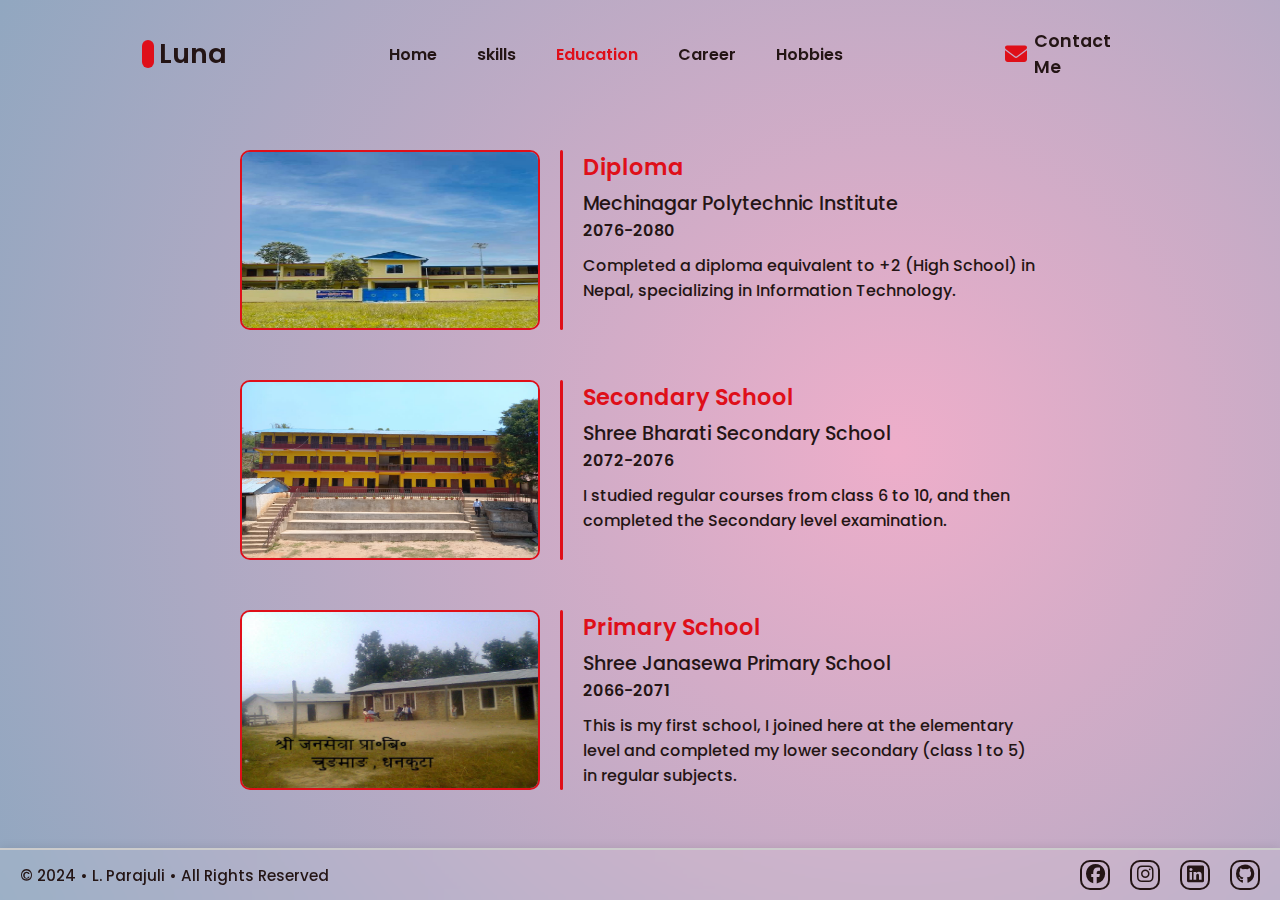
<file: SRC/pages/education.html>
<!DOCTYPE html>
<html>

<head>
    <meta charset="utf-8">
    <meta name="viewport" content="width=device-width, initial-scale=1">
    <title>Education</title>
    <link rel="stylesheet" type="text/css" href="../style/style.css">
    <link rel="icon" href="/Assets/favicons/favicon.png" type="image/png" sizes="32x32">

    <link rel="stylesheet" href="https://cdnjs.cloudflare.com/ajax/libs/font-awesome/6.2.0/css/all.min.css">
    <link rel="stylesheet" href="https://unpkg.com/boxicons@latest/css/boxicons.min.css">

</head>

<body>


    <header class="header" id="header">
        <a href="../../index.html" class="logo"><span class="main-icon"></span><span>Luna</span></a>

        <div class="navbar">
            <a href="/index.html">Home</a>
            <a href="./skills.html">skills</a>
            <a href="./education.html" class="active">Education</a>
            <!-- <a href="./gallery.html">Gallery</a> -->
            <a href="./career.html">Career</a>
            <a href="./hobbies.html">Hobbies</a>
            <!-- <a href="./testimonials.html">Testimonials</a> -->
        </div>

        <div class="main">
            <a href="./contact.html" class="user main-items"><i class="fas fa-envelope cm-icon"></i>Contact Me</a>
            <div class="main-items menu-icon-container" id="menu-icon-js">
                <div class="bx bx-menu" id="menu-icon"></div>
            </div>
        </div>
    </header>


    <div class="page">
        <main class="education-main">
            <div class="education-section">
                <div class="study study-first">
                    <div class="image">
                        <img src="/Assets/education/three.jpg" alt="Diploma">
                    </div>
                    <div class="line"></div>
                    <div class="texts">
                        <div class="header">Diploma</div>
                        <div class="name">Mechinagar Polytechnic Institute</div>
                        <div class="year">2076-2080</div> 
                        <div class="text">Completed a diploma equivalent to +2 (High School) in Nepal, specializing in Information Technology.</div>
                    </div>
                </div>
    
                <div class="study study-second">
                    <div class="image">
                        <img src="/Assets/education/two.jpg" alt="Secondary School">
                    </div>
                    <div class="line"></div>
                    <div class="texts">
                        <div class="header">Secondary School</div>
                        <div class="name">Shree Bharati Secondary School</div>
                        <div class="year">2072-2076</div>
                        <div class="text">I studied regular courses from class 6 to 10, and then completed the Secondary level examination.</div>
                    </div>
                </div> 
                
                <div class="study study-third">
                    <div class="image">
                        <img src="/Assets/education/one.jpg" alt="Primary School">
                    </div>
                    <div class="line"></div>
                    <div class="texts">
                        <div class="header">Primary School</div>
                        <div class="name">Shree Janasewa Primary School</div>
                        <div class="year">2066-2071</div>
                        <div class="text">This is my first school, I joined here at the elementary level and completed my lower secondary (class 1 to 5) in regular subjects.</div>
                    </div>
                </div>
            </div>
        </main>
        
        <footer class="footer">
            <div class="left">
                &copy; 2024 • L. Parajuli • All Rights Reserved
            </div>
            <div class="right">
                <div class="social"><a href="https://www.facebook.com/profile.php?id=100075843986824" target="_blank"><i class="fa-brands fa-facebook"></i></a></div>
                <div class="social"><a href="https://www.instagram.com/namita_parajuli/" target="_blank"><i class="fa-brands fa-instagram"></i></a></div>
                <div class="social"><a href="https://www.linkedin.com/in/namita-parajuli-858a792b1/" target="_blank"><i class="fa-brands fa-linkedin"></i></a></div>
                <div class="social"><a href="https://github.com/Namita55517" target="_blank"><i class="fa-brands fa-github"></i></a></div>
            </div>
        </footer>
    </div>
    
   




    <div class="nav-touch-close" id="nav-tc-js"></div>

    <script type="text/javascript" src="../script/script.js"></script>

</body>

</html>
</file>
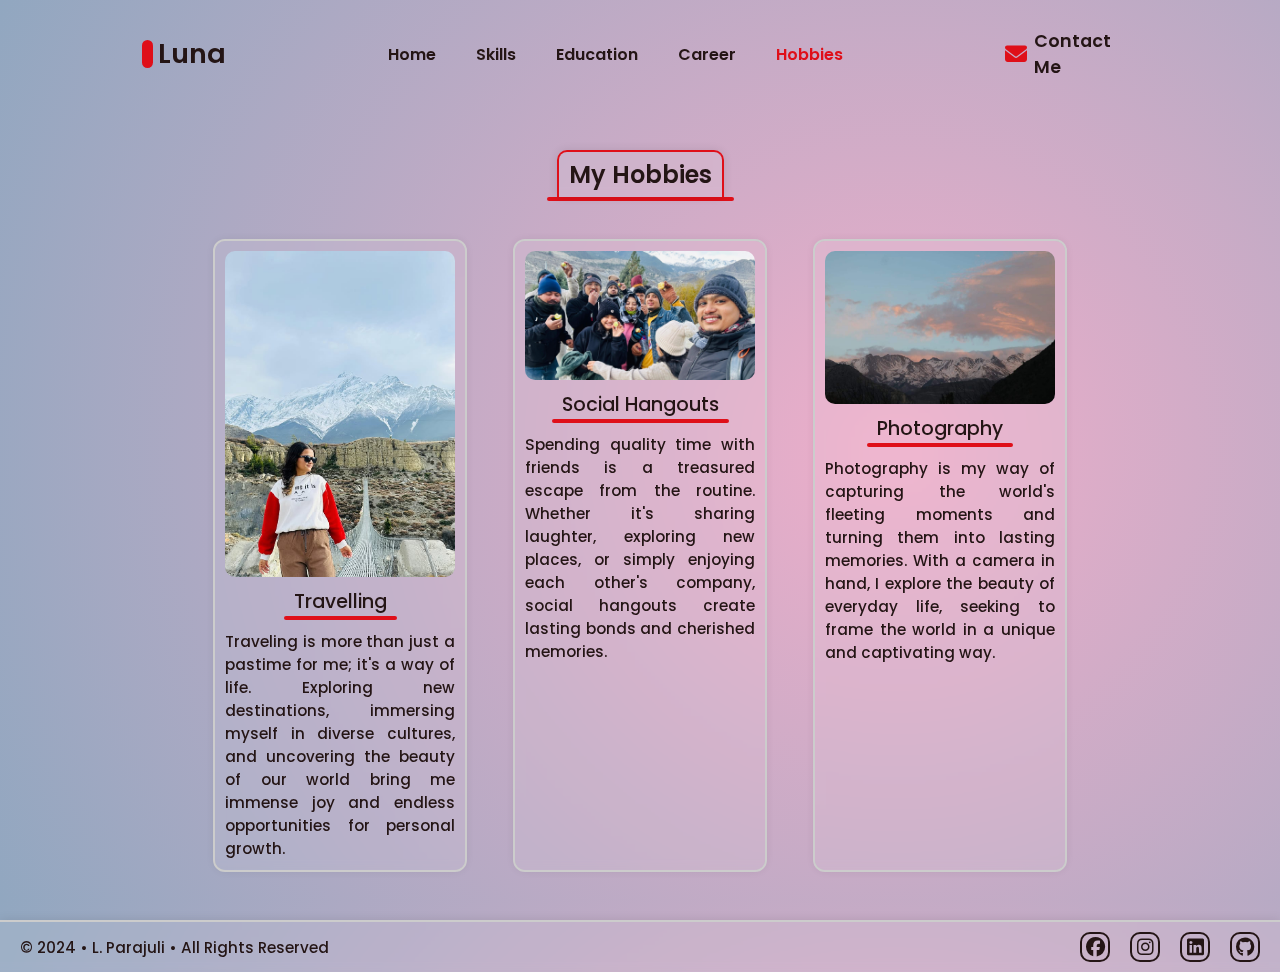
<file: SRC/pages/hobbies.html>
<!DOCTYPE html>
<html>


<head>
    <meta charset="utf-8">
    <meta name="viewport" content="width=device-width, initial-scale=1">
    <title>Career</title>
    <link rel="stylesheet" type="text/css" href="../style/style.css">
    <link rel="icon" href="/Assets/favicons/favicon.png" type="image/png" sizes="32x32">

    <link rel="stylesheet" href="https://cdnjs.cloudflare.com/ajax/libs/font-awesome/6.2.0/css/all.min.css">
    <link rel="stylesheet" href="https://unpkg.com/boxicons@latest/css/boxicons.min.css">
</head>


<body>
    <header class="header" id="header">
        <a href="../../index.html" class="logo"><span class="main-icon"></span><span>Luna</span></a>

        <div class="navbar">
            <a href="/index.html">Home</a>
            <a href="./skills.html">Skills</a>
            <a href="./education.html">Education</a>
            <a href="./career.html">Career</a>
            <a href="./hobbies.html" class="active">Hobbies</a>
        </div>

        <div class="main">
            <a href="contact.html" class="user main-items"><i class="fas fa-envelope cm-icon"></i>Contact Me</a>
            <div class="main-items menu-icon-container" id="menu-icon-js">
                <div class="bx bx-menu" id="menu-icon"></div>
            </div>
        </div>
    </header>

    <div class="page">
        <main class="hobbies-main">
            <div class="hobbies-section">
                <div class="hobbies-header">
                    <div class="header-text">My Hobbies</div>
                    <div class="header-line"></div>
                </div>
                <div class="section">
                    <div class="hobbies">
                        <div class="image">
                            <img src="/Assets/hobbies/travelling.jpeg" alt="Travelling">
                        </div>
                        <div class="header">
                            <div class="header-text">Travelling</div>
                            <div class="header-line"></div>
                        </div>
                        <div class="text">
                            Traveling is more than just a pastime for me; it's a way of life. Exploring new destinations,
                            immersing myself in diverse cultures, and uncovering the beauty of our world bring me immense
                            joy and endless opportunities for personal growth.
                        </div>
                    </div>

                    <!-- <div class="hobbies">
                        <!-- <div class="image">
                            <img src="/Assets/hobbies/swimming.jpg" alt="Swimming">
                        </div> -->
                        <!-- <div class="header">
                            <div class="header-text">Swimming</div>
                            <div class="header-line"></div>
                        </div>
                        <div class="text">
                            Swimming is my ultimate escape. The feeling of gliding through the water, weightless and
                            free, is truly unparalleled. Whether it's in the calm waters of a pool or the waves of the
                            open sea, swimming rejuvenates my body and soul.
                        </div>
                    </div>  -->

                    <div class="hobbies">
                        <div class="image">
                            <img src="/Assets/hobbies/social adventures.jpg" alt="Social Hangouts">
                        </div>
                        <div class="header">
                            <div class="header-text">Social Hangouts</div>
                            <div class="header-line"></div>
                        </div>
                        <div class="text">
                            Spending quality time with friends is a treasured escape from the routine. Whether it's
                            sharing laughter, exploring new places, or simply enjoying each other's company, social
                            hangouts create lasting bonds and cherished memories.
                        </div>
                    </div>

                    <div class="hobbies">
                        <div class="image">
                            <img src="/Assets/hobbies/photography.jpeg" alt="Photography">
                        </div>
                        <div class="header">
                            <div class="header-text">Photography</div>
                            <div class="header-line"></div>
                        </div>
                        <div class="text">
                            Photography is my way of capturing the world's fleeting moments and turning them into
                            lasting memories. With a camera in hand, I explore the beauty of everyday life, seeking to
                            frame the world in a unique and captivating way.
                        </div>
                    </div>
                </div>
            </div>
        </main>
        <footer class="footer">
            <div class="left">
                &copy; 2024 • L. Parajuli • All Rights Reserved
            </div>
            <div class="right">
                <div class="social"><a href="https://www.facebook.com/profile.php?id=100075843986824" target="_blank"><i
                            class="fa-brands fa-facebook"></i></a></div>
                <div class="social"><a href="https://www.instagram.com/namita_parajuli/" target="_blank"><i class="fa-brands fa-instagram"></i></a></div>
                <div class="social"><a href="https://www.linkedin.com/in/namita-parajuli-858a792b1/" target="_blank"><i class="fa-brands fa-linkedin"></i></a></div>
                <div class="social"><a href="https://github.com/Namita55517" target="_blank"><i class="fa-brands fa-github"></i></a></div>
            </div>
        </footer>
    </div>

    <script type="text/javascript" src="../script/script.js"></script>
</body>

</html>
</file>
<file: SRC/style/style.css>
@import url('https://fonts.googleapis.com/css2?family=Poppins:wght@300;400;500;600;700&display=swap');

* {
	padding: 0;
	margin: 0;
	box-sizing: border-box;
	font-family: 'Poppins', sans-serif;
	text-decoration: none;
	list-style: none;
}

/* img {
	
} */

:root {
	/* --bg-color: radial-gradient(circle at 60% 50%, rgba(238,174,202,1) 0%, rgb(127, 172, 224) 100%); */
	--bg-color: radial-gradient(circle at 70% 50%, rgba(238, 174, 202, 1) 0%, rgb(145, 167, 192) 100%);
	--text-color: #241515;
	--main-color: rgb(223, 15, 25);
	/* --main-color: hsl(250, 52%, 36%); */
}

body {
	min-height: 100vh;
	/* position: relative;
	top: 150px; */
	background: var(--bg-color);
	color: var(--text-color);
}

header {
	position: fixed;
	/* position: relative; */
	width: 100%;
	top: 0;
	right: 0;
	z-index: 117;
	display: flex;
	align-items: center;
	/* justify-content: space-between; */
	justify-content: space-evenly;
	background: transparent;
	/* padding: 28px 12%; */
	padding: 28px 0px;
	transition: all .50s ease;
	/* backdrop-filter: blur(4px); */
}
header.scrolled {
	backdrop-filter: blur(4px);
}
.logo {
	display: flex;
	align-items: center;
	/* margin-right: 25px; */
}

.logo .main-icon {
	width: 0.7rem;
	height: 1.7rem;
	margin-right: 5px;
	background-color: var(--main-color);
	border-radius: 50px;
}

.logo span {
	color: var(--text-color);
	font-size: 1.7rem;
	font-weight: 600;
}

.navbar {
	display: flex;
}

.navbar a {
	position: relative;
	color: var(--text-color);
	font-size: 5 rem;
	font-weight: 600;
	padding: 5px 0;
	margin: 0px 20px;
	transition: all .50s ease;
	display: flex;
	justify-content: center;
}

.navbar a::before {
	content: "";
	position: absolute;
	top: 0;
	width: 0px;
	height: 2px;
	border-radius: 10px;
	background-color: var(--text-color);
	transition: all 0.3s ease;
	opacity: 0;
}

.navbar a:hover::before {
	width: 100%;
	opacity: 1;
}

.navbar a:hover {
	color: var(--main-color);
	transform: scale(1.1);
}

.header .navbar a.active,
.header .main a.active {
	color: var(--main-color);
}


.header .main {
	display: flex;
	align-items: center;
	/* border: 2px solid; */
	/* margin-left: 25px; */
}

.header .main a {
	width: 132.4417px;
	/* width: fit-content; */
	justify-content: right;
	color: var(--text-color);
	font-size: 1.1rem;
	font-weight: 600;
	transition: all .50s ease;
}

.header .main .user .cm-icon {
	font-size: 22px;
}

.user {
	display: flex;
	align-items: center;
}

.user i {
	color: var(--main-color);
	font-size: 28px;
	margin-right: 7px;
}

.main a:hover {
	color: var(--main-color);
}

#menu-icon {
	font-size: 35px;
	color: var(--text-color);
	cursor: pointer;
	z-index: 114;
	display: none;
}

.about {
	/* position: relative;
	top: 150px; */
	width: 100%;
	padding-top: 150px;
	/* margin-top: 150px; */
	/* height: 100vh; */
	min-width: 250px;
	display: flex;
	justify-content: center;
	align-items: center;
}

.about-content {
	max-width: 1000px;
	padding: 0px 20px;
	display: flex;
	justify-content: center;
	align-items: center;
	flex-direction: row;
}

.column.left {
	text-align: left;
	/* padding-left: 20px; */
	max-width: 70%;
}

.column.right {
	order: 1;
	width: fit-content;
	display: flex;
	align-items: center;
	justify-content: left;
}


.column.right img {
	max-width: 250px;
	margin-left: 50px;
	border-radius: 20px 100px 20px 20px;
	box-shadow: 0 0 10px rgba(255, 87, 87, 0.2);

}

.about .text {
	font-size: 2rem;
	font-weight: bold;
	color: var(--text-color);
}

.about .iAm {
	color: #4e54c8;
}

.about p {
	font-size: 1.2rem;
	font-weight: 500;
	margin-top: 20px;
	color: var(--text-color);
}

.about .buttons {
	margin-top: 20px;
	display: flex;
	column-gap: 20px;
}

.about a {
	display: inline-block;
	/* margin-top: 20px; */
	padding: 10px 20px;
	background-color: var(--main-color);
	color: #fff;
	text-decoration: none;
	border-radius: 5px;
	font-size: 1rem;
	font-weight: 500;
	transition: 0.3s;
}

.about a:hover {
	background-color: #4e54c8;
}

.about .cm-button {
	color: var(--text-color);
	/* font-weight: 600; */
	background-color: transparent;
	outline: 2px solid var(--main-color);
}

.about .cm-button:hover {
	/* font-weight: 500; */
	color: white;
	outline: none;
}

.nav-touch-close {
	position: fixed;
	display: none;
	top: 0;
	width: 100%;
	height: 100%;
	background: rgba(255, 255, 255, 0.1);
	backdrop-filter: blur(4px);
	cursor: pointer;
	z-index: 100;
}

.nav-touch-close-open {
	display: block;
}

.nav-LR-TC {
	background: transparent;
	backdrop-filter: none;
}

@media (max-width: 1200px) {
	header {
		padding: 14px 2%;
		transition: .2s;
		justify-content: space-between;
	}

	.navbar a {
		padding: 5px 0;
		margin: 0px 20px;
	}
}

@media (max-width: 850px) {
	/* .about {
		display: inline;
	} */

	.about-content {
		/* position: relative; */
		display: block;
		padding: 0px;
		/* top: 100px; */
		max-width: 100%;
		height: 100%;
	}

	.about-content .column.left {
		max-width: 100%;
		margin-left: 20px;
		margin-right: 20px;
		padding: 0px;
		text-align: center;
	}


	.about-content .column.left .text {
		margin-top: 20px;
		font-size: 5rem;
	}

	.about-content .column.left p {
		margin: 0px;
		font-size: 1.1rem;
		margin-top: 10px;
	}

	.about .about-content .buttons {
		display: block;
		margin: 0px;
	}

	.about-content .column.left a {
		margin: 0px;
		margin-top: 20px;
		margin-right: 10px;
		margin-left: 10px;

	}

	.about-content .column.right {
		width: 100%;
		display: flex;
		justify-content: center;
		align-items: center;
	}

	.about-content .column.right img {
		margin: 0px;
	}
}

@media (max-width: 1100px) {
	.main .main-items {
		margin-right: 12px;
	}

	.main .menu-icon-container {
		position: relative;
		margin-right: 5px;
		width: 30px;
		height: 30px;
		border-radius: 5px;
		/* background: grey; */
		border: 2px solid #ccc;
		box-shadow: 0 0 10px rgba(0, 0, 0, 0.1);
		background: rgba(255, 255, 255, 0.1);
		backdrop-filter: blur(4px);
		cursor: pointer;
		display: flex;
		justify-content: center;
		align-items: center;
		z-index: 113;
	}

	.header .main a {
		width: 132.6px;
	}

	#menu-icon {
		display: block;
	}

	.navbar {
		position: absolute;
		top: 100%;
		right: -100%;
		width: auto;
		height: auto;
		/* background: grey; */
		border: 2px solid #ccc;
		box-shadow: 0 0 10px rgba(0, 0, 0, 0.1);
		background: rgba(255, 255, 255, 0.1);
		backdrop-filter: blur(4px);
		display: flex;
		flex-direction: column;
		justify-content: flex-start;
		align-items: center;
		border-radius: 10px;
		transition: all .50s ease;
	}

	.navbar a {
		display: block;
		margin: 12px 0;
		padding: 0px 25px;
		transition: all .50s ease;
	}

	.navbar a:before,
	.navbar a:after {
		display: none;
	}

	.navbar a:hover {
		color: var(--text-color);
		transform: translateY(5px);
	}

	/* .navbar a.active {
		color: var(--text-color);
	} */

	.navbar.open {
		right: 2%;
	}

}


.contact-main {
	width: 100%;
	/* height: 100vh; */
	padding-top: 150px;
	display: flex;
	align-items: center;
	justify-content: center;
}

.contact-main .contact-full {
	min-width: 570px;
	padding: 20px;
	padding-top: 0px;
	display: flex;
	align-items: center;
	justify-content: center;
}

.contact-main .mobile-show {
	position: absolute;
	visibility: hidden;
}

.contact-main .contact-section {
	width: 400px;
	min-width: 320px;
	color: var(--text-color);
	height: 400px;
	padding: 20px;
	position: relative;
	display: flex;
	flex-direction: column;
	justify-content: space-around;
	/* top: 40px; */
	border-top: 2px solid #ccc;
	border-bottom: 2px solid #ccc;
	border-left: 2px solid #ccc;
	border-radius: 10px 0px 0px 10px;
	box-shadow: 0 0 10px rgba(0, 0, 0, 0.1);
	background: rgba(255, 255, 255, 0.1);
	backdrop-filter: blur(4px);
}

.contact-main .contact-section .cs-item {
	display: flex;
	align-items: center;
}

.contact-main .contact-section .text {
	width: 200px;
	display: flex;
	flex-direction: column;
}

.contact-main .contact-section .icon {
	width: 70px;
	/* min-width: 70px; */
	height: 70px;
	border: 2.5px solid var(--main-color);
	border-radius: 100px;
	color: var(--main-color);
	font-size: 35px;
	display: flex;
	align-items: center;
	justify-content: center;
}

.contact-main .contact-section .placeHolder {
	width: fit-content;
	height: fit-content;
	display: flex;
	align-items: center;
	padding-left: 10px;
	font-size: 1.1rem;
	font-weight: 600;
	color: var(--main-color);
	/* background: lightcoral; */
}

.contact-main .contact-section .info {
	width: fit-content;
	height: fit-content;
	padding-left: 10px;
	/* font-size: large; */
	font-weight: 500;
	/* background: lightgoldenrodyellow; */
}


.contact-main .contact-form {
	width: 400px;
	min-width: 250px;
	position: relative;
	/* top: 40px; */
	text-align: center;
	padding: 20px;
	border: 2px solid #ccc;
	border-radius: 10px;
	color: var(--main-color);
	box-shadow: 0 0 10px rgba(0, 0, 0, 0.1);
	background: rgba(255, 255, 255, 0.1);
	backdrop-filter: blur(4px);
}

.contact-main .contact-section.csa-cs {
	border-right: 2px solid #ccc;
	border-radius: 10px;
}

.contact-main .contact-form.csa-cf {
	border-left: none;
	border-radius: 0px 10px 10px 0px;

}

.contact-main .contact-section .cs-top {
	width: 100%;
	padding-right: 15px;
	display: flex;
	flex-direction: column;
	/* justify-content: center; */
	align-items: center;
}

.contact-main .contact-section h1,
.contact-main .contact-form h1 {
	font-size: 1.5em;
	color: var(--text-color);
}

.contact-main .contact-section .border-line,
.contact-main .contact-form .border-line {
	width: 100%;
	height: 2px;
	background-color: var(--main-color);
}

.contact-main .contact-section .border-line {
	margin-bottom: 25px;
}

.contact-main .contact-form .contact-submit-after {
	/* height: 350px; */
	/* margin-top: 10px; */
	padding: 30px 0px 10px 0px;
	/* display: flex; */
	display: none;
	justify-content: center;
	align-items: center;
}

.contact-main .contact-form .form-section.hide {
	display: none;
}

.contact-main .contact-form .contact-submit-after.show {
	display: flex;
}

.contact-main .contact-form .contact-submit-after .box {
	/* background-color:cornsilk; */
	width: 335px;
	padding: 20px;
	border-radius: 10px;
	display: flex;
	flex-direction: column;
	justify-content: center;
	align-items: center;
	border: 2px solid #ccc;
	box-shadow: 0 0 10px rgba(0, 0, 0, 0.1);
	background: rgba(255, 255, 255, 0.1);
	backdrop-filter: blur(4px);

}

.contact-main .contact-form .contact-submit-after .csa-icon {
	font-size: 5rem;
	color: lightseagreen;
	margin-bottom: 20px;
}

.contact-main .contact-form .contact-submit-after .csa-text {
	font-size: 1.2rem;
	color: var(--text-color);
	font-weight: 500;
	margin-bottom: 10px;
}

.contact-main .contact-form .contact-submit-after .csa-ok {
	width: fit-content;
	color: white;
	font-size: 1.1rem;
	font-weight: 500;
	padding: 2px 8px;
	border-radius: 5px;
	cursor: pointer;
	background-color: var(--main-color);
	transition: 0.3s;
}

.contact-main .contact-form .contact-submit-after .csa-ok:hover {
	background-color: #4e54c8;
}

.contact-main .contact-form .name-section {
	margin-top: 25px;
}

.contact-main label {
	display: block;
	margin-bottom: 10px;
	color: var(--text-color);
	font-weight: 600;
}

.contact-main input[type="text"],
.contact-main input[type="email"],
.contact-main textarea {
	width: 100%;
	padding: 10px;
	margin-bottom: 20px;
	border: 1px solid #ccc;
	border-radius: 5px;
	font-size: 16px;
	outline: none;
}


.contact-main textarea {
	resize: none;
	margin-bottom: 0px;
}

.contact-main .contact-form .email-error,
.contact-main .contact-form .error {
	/* background-color: gray; */
	width: fit-content;
	display: none;
	justify-content: center;
	align-items: center;
	font-size: 1.1rem;
	border: 2px solid var(--main-color);
	border-radius: 5px;
	padding: 5px;
	margin: 10px auto 0px auto;
}

.contact-main .contact-form .error-show {
	display: flex;
}

.contact-main .contact-form .error-icon {
	font-size: 1.4rem;
	margin-right: 5px;
}


.contact-main button[type="submit"] {
	background-color: var(--main-color);
	color: white;
	padding: 10px 20px;
	border: none;
	border-radius: 5px;
	margin-top: 20px;
	font-size: 1rem;
	font-weight: 500;
	cursor: pointer;
	transition: 0.3s;
}

.contact-main button[type="submit"]:hover {
	background-color: #4e54c8;
}

.contact-main .contact-form .contact-button .line {
	display: inline-block;
	width: 15px;
	height: 15px;
	border-radius: 15px;
	background-color: var(--main-color);
}

.contact-main .contact-form .contact-button.loading {
	height: 55px;
	width: 97.7px;
	background-color: gray;
}

.contact-main .contact-form .contact-load {
	display: none;
}

.contact-main .contact-form .contact-load.show {
	display: block;
}

.contact-main .contact-form .contact-button .submit-text.hide {
	display: none;
}

.contact-main .contact-form .contact-load .line:nth-last-child(1) {
	animation: loadingA 1.5s 1s infinite;
}

.contact-main .contact-form .contact-load .line:nth-last-child(2) {
	animation: loadingA 1.5s 0.5s infinite;
}

.contact-main .contact-form .contact-load .line:nth-last-child(3) {
	animation: loadingA 1.5s 0s infinite;
}

@keyframes loadingA {
	0% {
		height: 15px;
	}

	50% {
		height: 35px;
	}

	100% {
		height: 15px;
	}
}

@media (max-width: 610px) {

	.contact-main {
		display: block;
	}

	.contact-main .contact-full {
		min-width: fit-content;
		display: block;
		padding: 0px;
		/* margin-left: auto;
		margin-right: auto; */
		/* position: relative;
		top: 100px; */
	}

	.contact-main .mobile-show {
		position: relative;
		visibility: visible;
	}

	.contact-main .contact-full .contact-section {
		width: 85%;
		min-width: 300px;
		height: fit-content;
		padding: 20px 0px 25px 15px;
		margin-right: auto;
		margin-left: auto;
		border-right: 2px solid #ccc;
		border-radius: 10px;
	}

	.contact-main .contact-section .cs-item {
		margin-bottom: 35px;
	}

	.contact-main .contact-section .cs-item.address {
		margin-bottom: 0px;
	}

	.contact-main .contact-section .icon {
		width: 50px;
		height: 50px;
		font-size: 25px;
	}

	.contact-main .contact-full .contact-form {
		margin-top: 25px;
		width: 85%;
		min-width: 300px;
		border-left: 2px solid #ccc;
		margin-right: auto;
		margin-left: auto;
		border-radius: 10px;
	}

	.contact-main .contact-form .contact-submit-after .box {
		width: auto;
	}


	.contact-main .contact-form .border-line {
		height: 2px;
	}

}

.skills-main {
	width: 100%;
	/* height: fit-content; */
	padding-top: 95px;
	display: flex;
	justify-content: center;
	align-items: center;
}

.skills-main .skills-section {
	width: 1000px;
	/* margin-bottom: -40px; */
}

.skills-main .skills-section .header {
	display: flex;
	flex-direction: column;
	justify-content: center;
	align-items: center;
	margin-bottom: 40px;
}

.skills-main .skills-section .header .text {
	font-size: 1.5rem;
	font-weight: 600;
}

.skills-main .skills-section .header .border-line {
	width: 140px;
	height: 4px;
	border-radius: 100px;
	background-color: var(--main-color);
}

.skills-main .skills-section .skills {
	display: flex;
	flex-direction: row;
	justify-content: space-around;
	flex-wrap: wrap;
	row-gap: 50px;
}

.skills-main .skills-section .skills .skills-group-row {
	/* width: 40%; */
	width: 400px;
	/* min-width: 300px; */
	border: 2px solid #ccc;
	border-radius: 10px;
	margin-left: 20px;
	margin-right: 20px;
	padding: 20px 10px 10px 10px;
	box-shadow: 0 0 10px rgba(0, 0, 0, 0.1);
	background: rgba(255, 255, 255, 0.1);
	backdrop-filter: blur(4px);
}

@media (max-width: 700px) {
	.skills-main .skills-section .skills .skills-group-row {
		width: 85%;
		min-width: 250px;
	}
}

.skills-main .skills-section .skills .skills-group-row .skills-group-header {
	width: fit-content;
	font-size: 1.35rem;
	font-weight: 600;
	color: var(--text-color);
	/* margin-top: 20px; */
	margin-left: auto;
	margin-right: auto;
}

.skills-main .skills-section .skills-group-row .border-line {
	width: 100%;
	height: 4px;
	border-radius: 100px;
	background-color: var(--main-color);
	margin-top: 5px;
	margin-bottom: 25px;
}

.skills-main .skills-section .skills-group-row .skill {
	/* width: 100%; */
	/* height: 100px; */
	margin-bottom: 25px;
	display: flex;
	flex-direction: row;
}

.skills-main .skills-section .skills-group-row .skill-block {
	width: 100%;
	padding-left: 10px;
}

.skills-main .skills-section .skills-group-row .icon {
	display: flex;
	justify-content: center;
	align-items: center;
}

.skills-main .skills-section .skills-group-row .icon-img {
	width: 55px;
	aspect-ratio: 1;
	display: flex;
	justify-content: center;
	align-items: center;
	font-size: 30px;
	color: var(--text-color);
	border: 3px solid var(--main-color);
	border-radius: 25%;
}

.skills-main .skills-section .skills-group-row .progress-block {
	width: fit-content;
	height: fit-content;
	padding: 0px 5px;
	border-radius: 50px;
	margin-top: 5px;
	margin-left: 50%;
	transform: translate(-20px, 0px);
	background-color: var(--main-color);
	color: white;
	font-size: 0.8em;
}

.skills-main .skills-section .skills-group-row .progress-bar {
	width: 100%;
	height: 7px;
	margin-top: 5px;
	background: gray;
	border-radius: 20px;
}

.skills-main .skills-section .skills-group-row .progress-per {
	width: 50%;
	height: 7px;
	border-radius: 20px;
	background-color: var(--main-color);
}

.skills-main .skills-section .skills-group-row .block-header {
	color: var(--text-color);
	/* font-size: 1.05rem; */
	font-weight: 600;
}

.skills-main .skills-section .skills-group-row .block-section {
	font-size: 0.85rem;
	font-weight: 600;
}

.skills-main .skills-section .skills-group-row .html .progress-block {
	margin-left: 70%;
}

.skills-main .skills-section .skills-group-row .html .progress-per {
	width: 70%;
}

.skills-main .skills-section .skills-group-row .css .progress-block {
	margin-left: 60%;
}

.skills-main .skills-section .skills-group-row .css .progress-per {
	width: 55%;
}

.skills-main .skills-section .skills-group-row .js .progress-block {
	margin-left: 50%;
}

.skills-main .skills-section .skills-group-row .js .progress-per {
	width: 40%;
}

.skills-main .skills-section .skills-group-row .python .progress-block {
	margin-left: 80%;
}

.skills-main .skills-section .skills-group-row .python .progress-per {
	width: 80%;
}

.skills-main .skills-section .skills-group-row .communication .progress-block {
	margin-left: 85%;
}

.skills-main .skills-section .skills-group-row .communication .progress-per {
	width: 85%;
}

.skills-main .skills-section .skills-group-row .team-work .progress-block {
	margin-left: 70%;
}

.skills-main .skills-section .skills-group-row .team-work .progress-per {
	width: 70%;
}

.skills-main .skills-section .skills-group-row .management .progress-block {
	margin-left: 65%;
}

.skills-main .skills-section .skills-group-row .management .progress-per {
	width: 65%;
}

.skills-main .skills-section .skills-group-row .creativity .progress-block {
	margin-left: 80%;
}

.skills-main .skills-section .skills-group-row .creativity .progress-per {
	width: 80%;
}

.education-main {
	padding-top: 150px;
	width: 100%;
	display: flex;
	justify-content: center;
	flex-direction: row;
	/* align-items: center; */
}

.education-main .education-section {
	/* position: relative; */
	/* top: 150px; */
	width: fit-content;
	min-width: 770px;
	max-width: 800px;
	display: flex;
	flex-direction: column;
	align-items: center;
	row-gap: 50px;
	/* margin-left: auto;
	margin-right: auto; */
	box-sizing: content-box;
	padding-left: 20px;
	padding-right: 20px;
}

.education-main .education-section .study {
	/* height: 190px; */
	display: flex;
	flex-direction: row;
	/* margin-bottom: 50px; */
	/* justify-content: space-between; */
}

.education-main .education-section .study .image {
	display: flex;
	justify-content: center;
}

.education-main .education-section .study .image img {
	width: 300px;
	/* height: 180px; */
	aspect-ratio: 300/180;
	/* min-width: 200px; */
	border-radius: 10px;
	border: 2px solid var(--main-color);
}

.education-main .education-section .study .line {
	min-width: 2.5px;
	height: 180px;
	margin-top: auto;
	margin-bottom: auto;
	border-radius: 10px;
	margin-left: 20px;
	margin-right: 20px;
	background-color: var(--main-color);
}

.education-main .education-section .study.second .image {
	order: 2;
}

.education-main .education-section .study.second .line {
	order: 1;
}

.education-main .education-section .study.second .texts {
	order: 0;
}

@media (max-width: 850px) {
	.education-main .education-section .study {
		flex-direction: column;
		border: 2px solid #ccc;
		border-radius: 20px;
		padding: 10px;
		box-shadow: 0 0 10px rgba(0, 0, 0, 0.1);
		background: rgba(255, 255, 255, 0.1);
		backdrop-filter: blur(4px);
	}

	.education-main .education-section {
		min-width: 250px;
		width: 85%;
	}

	.education-main .education-section .study .image img {
		width: 85%;
		min-width: 250px;
	}

	.education-main .education-section .study .line {
		width: 100%;
		height: 4px;
		margin: 0px;
		margin-top: 20px;
		margin-bottom: 5px;
	}

	.education-main .education-section .study .texts {
		display: flex;
		flex-direction: column;
		justify-content: center;
		align-items: center;
	}

	.education-main .education-section .study.second .image {
		order: 2;
	}

	.education-main .education-section .study.second .line {
		order: 3;
	}

	.education-main .education-section .study.second .texts {
		order: 4;
	}

	.education-main .education-section .study .texts .header {
		text-align: center;
	}

	.education-main .education-section .study .texts .name {
		text-align: center;
	}

	.education-main .education-section .study .texts .year {
		text-align: center;
	}

	.education-main .education-section .study .texts .text {
		text-align: center;
	}
}

.education-main .education-section .study .texts .header {
	font-size: 1.4rem;
	font-weight: 600;
	color: var(--main-color);
}

.education-main .education-section .study .texts .name {
	font-size: 1.2rem;
	font-weight: 500;
	color: var(--text-color);
	margin-top: 5px;
}

.education-main .education-section .study .texts .year {
	font-weight: 600;
	color: var(--text-color);
}

.education-main .education-section .study .texts .text {
	font-weight: 500;
	color: var(--text-color);
	/* text-align: justify; */
	margin-top: 10px;
}

.gallery-main {
	margin-top: 150px;
	display: flex;
	justify-content: center;
	/* margin-bottom: 150px; */
}

.gallery-main .gallery-section .column {
	display: flex;
	flex-direction: column;
	padding: 0px 20px;
	/* border: 2px solid red; */
	/* column-gap: 20px; */
}

.gallery-main .gallery-section .column .header {
	width: 100%;
	font-size: 1.5rem;
	font-weight: 500;
	display: flex;
	flex-direction: row;
	align-items: center;
	justify-content: center;
	margin-bottom: 40px;
}

.gallery-main .gallery-section .column .header .text {
	min-width: 151px;
	color: var(--main-color);
	border: 2px solid var(--main-color);
	border-radius: 10px;
	/* border-radius: 10px 10px 0px 0px; */
	/* border-bottom: 0px; */
	padding: 0px 10px;
	box-shadow: 0 0 10px rgba(0, 0, 0, 0.1);
	background: rgba(255, 255, 255, 0.1);
	backdrop-filter: blur(4px);
}

.gallery-main .gallery-section .column.australia .header .text {
	min-width: 162.3px;
}

.gallery-main .gallery-section .column .header .header-line {
	/* order: 1; */
	width: 100%;
	height: 2px;
	border-radius: 20px 0px 0px 20px;
	/* border-radius: 20px; */
	background-color: var(--main-color);
}

.gallery-main .gallery-section .column .header .header-line.right {
	border-radius: 0px 20px 20px 0px;
}

.gallery-main .gallery-section .column .images {
	display: flex;
	justify-content: center;
	flex-direction: row;
	flex-wrap: wrap;
	row-gap: 20px;
	column-gap: 20px;
}
.gallery-main .gallery-section .column .images .image-column{
	display: flex;
	align-items: center;
}
.gallery-main .gallery-section .column.australia {
	margin-top: 100px;
}

.gallery-main .gallery-section .column img {
	width: 300px;
	min-width: 250px;
	/* width: 100%; */
	border: 2px solid #ccc;
	border-radius: 20px;
}
@media (max-width: 500px) {
	.gallery-main .gallery-section .column img {
		width: 80%;
	}
}
.gallery-main .gallery-section .column .image-column {
	display: flex;
	flex-direction: column;
	row-gap: 20px;
}

.career-main {
	width: 100%;
	/* margin-top: 150px; */
	padding-top: 150px;
	display: flex;
	justify-content: center;
	align-items: center;
}

.career-main .career-section {
	/* width: 70%; */
	/* min-width: 650px; */
	max-width: 1000px;
	/* padding: 100px; */
	padding: 0px 20px;
}

.career-main .career-section .career-header {
	width: fit-content;
	margin-left: auto;
	margin-right: auto;
}

.career-main .career-section .career-header .text {
	font-size: 1.4rem;
	font-weight: 600;
	padding: 5px 10px;
	margin-left: 10px;
	margin-right: 10px;
	border: 2px solid var(--main-color);
	border-bottom: 0px;
	border-radius: 10px 10px 0px 0px;
	box-shadow: 0 0 10px rgba(0, 0, 0, 0.1);
	background: rgba(255, 255, 255, 0.1);
	backdrop-filter: blur(4px);
	/* color: var(--main-color); */
}

.career-main .career-section .header-line {
	width: 100%;
	height: 4px;
	background-color: var(--main-color);
	border-radius: 20px;
	/* margin-top: 5px; */
}

.career-main .career-section .professional-summary .texts {
	margin-top: 20px;
	font-size: 1.05rem;
	font-weight: 500;
	text-align: justify;
}

.career-main .career-section .career-goals {
	margin-top: 50px;
}

.career-main .career-section .career-goals .goals {
	margin-top: 25px;
	display: flex;
	justify-content: space-evenly;
	flex-direction: row;
	flex-wrap: wrap;
	row-gap: 40px;
	column-gap: 20px;
}

.career-main .career-section .career-goals .goals-row {
	width: 100%;
	max-width: 380px;
	min-width: 250px;
	box-sizing: content-box;
	display: flex;
	flex-direction: column;
	align-items: center;
}
.career-main .career-section .career-goals .goals-row .goals-header {
	width: fit-content;
	display: flex;
	align-items: center;
	flex-direction: column;
}

.career-main .career-section .career-goals .goals-row .header-line {
	width: 100%;
	height: 4px;
	border-radius: 20px;
	background-color: var(--main-color);
}

.career-main .career-section .career-goals .goals-row .goals-header .text {
	font-size: 1.2rem;
	font-weight: 600;
	margin-left: 10px;
	margin-right: 10px;
	/* color: var(--main-color); */
}

.career-main .career-section .career-goals .goals-row .texts {
	margin-top: 20px;
	display: flex;
	flex-direction: column;
	row-gap: 10px;
}

.career-main .career-section .career-goals .goals-row .text-row {
	min-height: 62.8px;
	font-size: 1.05rem;
	font-weight: 500;
	padding-top: 5px;
	padding-bottom: 5px;
	padding-left: 10px;
	padding-right: 10px;
	border: 2px solid #ccc;
	border-radius: 10px;
	box-shadow: 0 0 10px rgba(0, 0, 0, 0.1);
	background: rgba(255, 255, 255, 0.1);
	backdrop-filter: blur(4px);
	display: flex;
	align-items: center;
	/* justify-content: center; */
}

.career-main .career-section .career-goals .goals-row .text-row .tr-icon {
	margin-right: 10px;
	min-width: 16.8px;
	min-height: 16.8px;
	border-radius: 50%;
	background-color: var(--text-color);
}

.hobbies-main {
	width: 100%;
	padding-top: 150px;
	display: flex;
	justify-content: center;
	align-items: center;
	flex-direction: column; /* Ensure column layout for small screens */
}

.hobbies-main .hobbies-section {
	display: flex;
	flex-direction: column;
	align-items: center;
	padding: 0px 10px;
	width: 100%; /* Ensure full width on smaller screens */
}

.hobbies-main .hobbies-section .hobbies-header {
	margin-bottom: 40px;
}

.hobbies-main .hobbies-section .hobbies-header .header-text {
	font-size: 1.5rem;
	font-weight: 600;
	border: 2px solid var(--main-color);
	border-bottom: 0px;
	border-radius: 10px 10px 0px 0px;
	padding: 5px 10px;
	margin-left: 10px;
	margin-right: 10px;
	box-shadow: 0 0 10px rgba(0, 0, 0, 0.1);
	background: rgba(255, 255, 255, 0.1);
	backdrop-filter: blur(4px);
}

.hobbies-main .hobbies-section .hobbies-header .header-line {
	width: 100%;
	height: 4px;
	background-color: var(--main-color);
	border-radius: 20px;
}

.hobbies-main .hobbies-section .section {
	display: flex;
	justify-content: center;
	flex-wrap: wrap; /* Allow wrapping of elements on small screens */
	column-gap: 50px;
	row-gap: 50px;
}

.hobbies-main .hobbies-section .section .row {
	display: flex;
	justify-content: center;
	flex-wrap: wrap;
	column-gap: 50px;
	row-gap: 50px;
	width: 100%; /* Ensure full width of row on small screens */
}

.hobbies-main .hobbies-section .section .hobbies {
	width: 250px;
	min-width: 250px;
	display: flex;
	flex-direction: column;
	align-items: center;
	outline: 2px solid #ccc;
	border-radius: 10px;
	padding: 10px;
	box-shadow: 0 0 10px rgba(0, 0, 0, 0.1);
	background: rgba(255, 255, 255, 0.1);
	backdrop-filter: blur(4px);
	transition: all 0.3s ease; /* Add smooth transition for hover effects */
}

.hobbies-main .hobbies-section .section .hobbies:hover {
	transform: translateY(-5px); /* Slight upward movement on hover */
	box-shadow: 0 10px 20px rgba(0, 0, 0, 0.2); /* More prominent shadow */
}

@media (max-width: 650px) {
	.hobbies-main .hobbies-section .section {
		 flex-direction: column;
		 align-items: center;
	}
	.hobbies-main .hobbies-section .section .row.first,
	.hobbies-main .hobbies-section .section .row.second {
		 justify-content: center;
	}
	.hobbies-main .hobbies-section .section .hobbies {
		 width: 70%; /* Adjust to fit smaller screen sizes */
	}
}

@media (max-width: 400px) {
	.hobbies-main .hobbies-section .section .hobbies {
		 width: 100%; /* Full width for very small screens */
	}
	.hobbies-main .hobbies-section {
		 padding: 0px 20px;
	}
}

.hobbies-main .hobbies-section .section .hobbies .header {
	width: fit-content;
	display: flex;
	align-items: center;
	flex-direction: column;
	margin-top: 10px;
	margin-bottom: 10px;
}

.hobbies-main .hobbies-section .section .hobbies .header .header-text {
	font-size: 1.2rem;
	font-weight: 500;
	padding: 0 10px;
}

.hobbies-main .hobbies-section .section .hobbies .header .header-line {
	height: 4px;
	border-radius: 10px;
	width: 100%;
	background-color: var(--main-color);
}

.hobbies-main .hobbies-section .section .hobbies .image img {
	width: 100%;
	height: auto; /* Maintain aspect ratio */
	display: block;
	border-radius: 10px;
}

.hobbies-main .hobbies-section .section .hobbies .text {
	font-size: 0.95rem;
	font-weight: 500;
	text-align: justify; /* Make text align nicely */
}


.testimonials-main {
	width: 100%;
	padding-top: 150px;
	display: flex;
	justify-content: center;
}

.testimonials-main .testimonials-section {
	/* height: fit-content; */
	display: flex;
	flex-direction: column;
	align-items: center;
}

.testimonials-main .testimonials-section .testimonials-header {
	width: fit-content;
	display: flex;
	flex-direction: column;
	margin-bottom: 40px;
	margin-left: 20px;
	margin-right: 20px;
}

.testimonials-main .testimonials-section .testimonials-header .header-text {
	font-size: 1.5rem;
	font-weight: 600;
	margin-left: 10px;
	margin-right: 10px;
	text-align: center;
}

.testimonials-main .testimonials-section .testimonials-header .header-line {
	width: 100%;
	height: 4px;
	background-color: var(--main-color);
	border-radius: 20px;
}

.testimonials-main .testimonials-section .section {
	display: flex;
	flex-direction: column;
	row-gap: 50px;
}

.testimonials-main .testimonials-section .section .row {
	display: flex;
	justify-content: center;
	flex-direction: row;
	flex-wrap: wrap;
	row-gap: 50px;
	padding-left: 20px;
	padding-right: 20px;
	column-gap: 50px;
}

.testimonials-main .testimonials-section .section .block {
	width: 583.2px;
	display: flex;
	flex-direction: row;
	column-gap: 10px;
	padding: 10px;
	border: 2px solid #ccc;
	border-radius: 110px 20px 20px 110px;
	box-shadow: 0 0 10px rgba(0, 0, 0, 0.1);
	background: rgba(255, 255, 255, 0.1);
	backdrop-filter: blur(4px);
}

.testimonials-main .testimonials-section .section .block .image {
	display: flex;
	align-items: center;
}

.testimonials-main .testimonials-section .section .block .image img {
	width: 200px;
	display: block;
	border: 2px solid var(--main-color);
	border-radius: 50%;
}

.testimonials-main .testimonials-section .section .block .content {
	width: 350px;
	display: flex;
	flex-direction: column;
	justify-content: space-around;
}

.testimonials-main .testimonials-section .section .block .content .content-row {
	width: 100%;
}

.testimonials-main .testimonials-section .section .block .content .line {
	height: 2px;
	background-color: var(--main-color);
	border-radius: 20px;
	margin-top: 2.5px;
}

.testimonials-main .testimonials-section .section .block .content .name {
	/* width: fit-content; */
	font-size: 1.4rem;
	font-weight: 600;
	color: var(--main-color);
}

.testimonials-main .testimonials-section .section .block .content .description {
	font-size: 1.1rem;
	font-weight: 600;
}

.testimonials-main .testimonials-section .section .block .content .text {
	font-size: 0.95rem;
	font-weight: 500;
}

@media (max-width: 1280px) {
	.testimonials-main .testimonials-section .section .row {
		column-gap: 25px;
	}
}

@media (max-width: 640px) {
	.testimonials-main .testimonials-section .section .row .block {
		width: 100%;
		min-width: 250px;
		/* margin-left: 20px;
		margin-right: 20px; */
		flex-direction: column;
		align-items: center;
		border-radius: 20px;
	}

	.testimonials-main .testimonials-section .section .row .block .image img {
		width: 200px;
		border-radius: 50%;
	}

	.testimonials-main .testimonials-section .section .row .block .content {
		width: 100%;
		margin-top: 10px;
	}

	.testimonials-main .testimonials-section .section .row .block .content .content-row .name {
		text-align: center;
	}

	.testimonials-main .testimonials-section .section .row .block .content .content-row .description {
		text-align: center;
	}

	.testimonials-main .testimonials-section .section .row .block .content .content-row .line {
		margin-top: 5px;
		text-align: center;
	}

	.testimonials-main .testimonials-section .section .row .block .content .text {
		text-align: center;
		font-size: 1rem;
		margin-top: 10px;
	}
}

.page {
	height: 100vh;
	/* min-height: 100%; */
	display: flex;
	flex-direction: column;
	justify-content: space-between;
	row-gap: 50px;
}

.footer {
	width: 100%;
	/* min-height: 50px; */
	display: flex;
	align-items: center;
	justify-content: space-between;
	flex-direction: row;
	column-gap: 10px;
	padding: 10px 20px;
	border-top: 2px solid #ccc;
	background-color: var(--main-color);
	box-shadow: 0 0 10px rgba(0, 0, 0, 0.1);
	background: rgba(255, 255, 255, 0.1);
	backdrop-filter: blur(4px);
}

.footer .left {
	font-size: 0.95rem;
	font-weight: 500;
	text-align: center;
}

.footer .right {
	display: flex;
	flex-direction: row;
	column-gap: 20px;
}

.footer .right .social {
	width: 30px;
	height: 30px;
	border: 2px solid var(--text-color);
	border-radius: 10px;
	font-size: 1.2rem;
	transition: 0.3s;
}

.footer .right .social a {
	color: var(--text-color);
	transition: 0.3s;
	width: 100%;
	height: 100%;
	display: flex;
	justify-content: center;
	align-items: center;
	border-radius: 10px;
}

.footer .right .social:hover {
	color: var(--main-color);
	border: 2px solid var(--main-color);
}

.footer .right .social:hover a {
	color: var(--main-color);
}

@media (max-width: 700px) {
	.footer {
		flex-direction: column;
		row-gap: 10px;
	}
}
</file>
